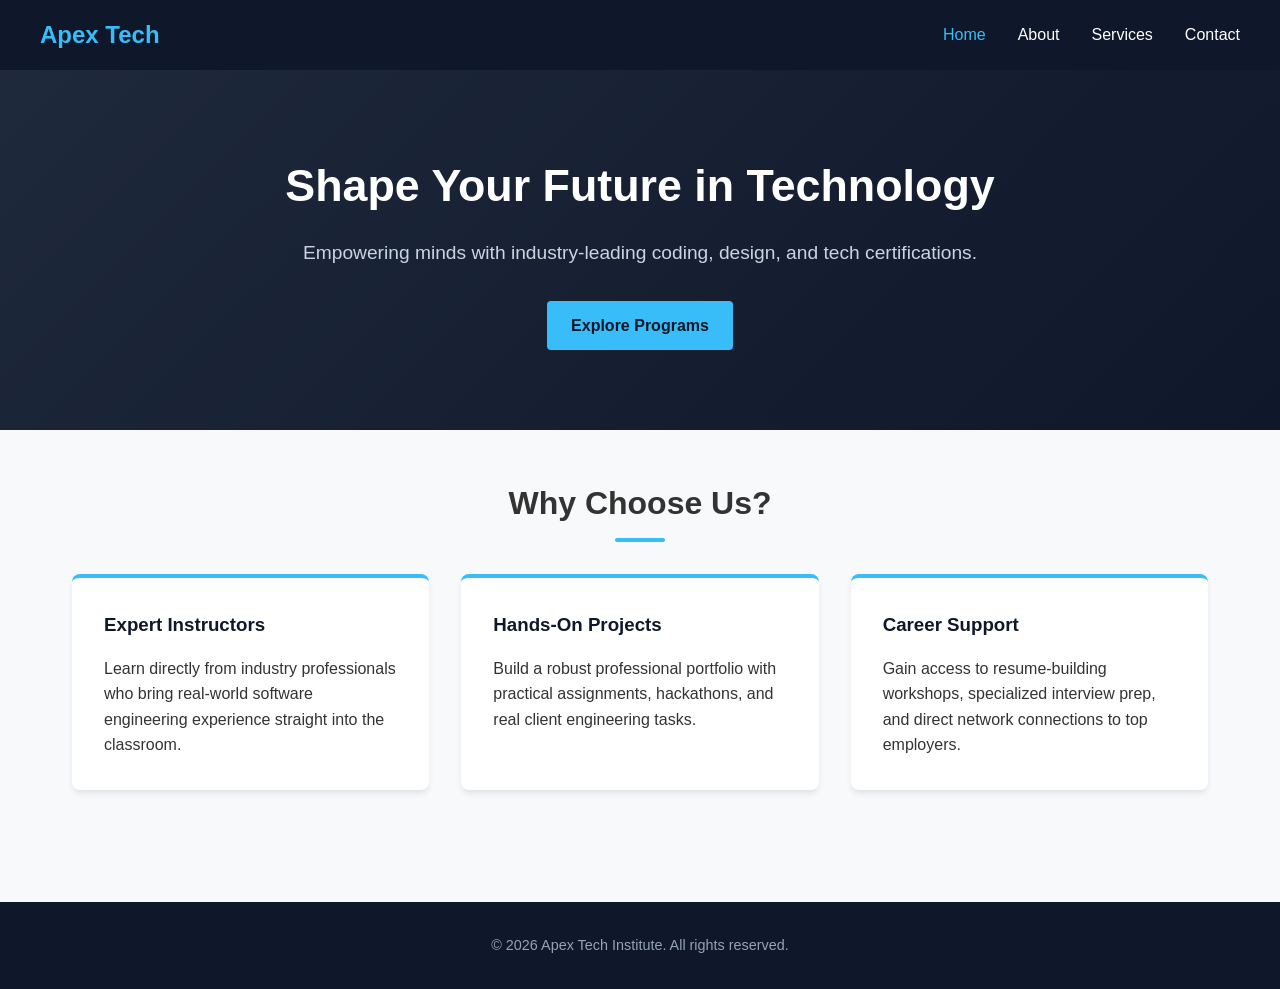
<file: index.html>
<!DOCTYPE html>
<html lang="en">
<head>
    <meta charset="UTF-8">
    <meta name="viewport" content="width=device-width, initial-scale=1.0">
    <title>Home | Apex Tech Institute</title>
    <link rel="stylesheet" href="style.css">
</head>
<body>

    <header>
        <div class="nav-container">
            <a href="index.html" class="logo">Apex Tech</a>
            <nav>
                <ul>
                    <li><a href="index.html" class="active">Home</a></li>
                    <li><a href="about.html">About</a></li>
                    <li><a href="services.html">Services</a></li>
                    <li><a href="contact.html">Contact</a></li>
                </ul>
            </nav>
        </div>
    </header>

    <main>
        <section class="hero">
            <h1>Shape Your Future in Technology</h1>
            <p>Empowering minds with industry-leading coding, design, and tech certifications.</p>
            <a href="services.html" class="btn">Explore Programs</a>
        </section>

        <section class="container">
            <h2 class="section-title">Why Choose Us?</h2>
            <div class="grid-3">
                <div class="card">
                    <h3>Expert Instructors</h3>
                    <p>Learn directly from industry professionals who bring real-world software engineering experience straight into the classroom.</p>
                </div>
                <div class="card">
                    <h3>Hands-On Projects</h3>
                    <p>Build a robust professional portfolio with practical assignments, hackathons, and real client engineering tasks.</p>
                </div>
                <div class="card">
                    <h3>Career Support</h3>
                    <p>Gain access to resume-building workshops, specialized interview prep, and direct network connections to top employers.</p>
                </div>
            </div>
        </section>
    </main>

    <footer>
        <p>&copy; 2026 Apex Tech Institute. All rights reserved.</p>
    </footer>

</body>
</html>
</file>
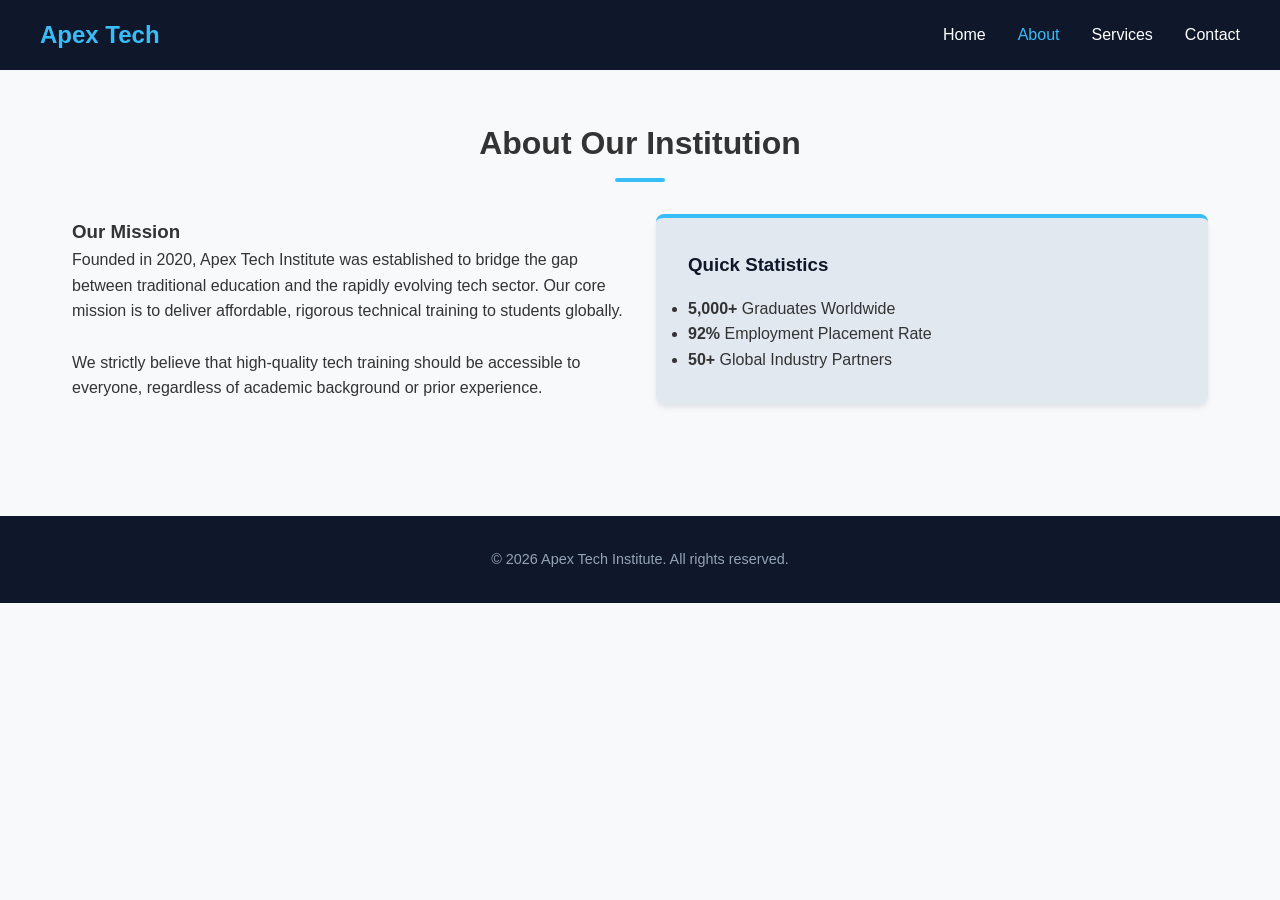
<file: about.html>
<!DOCTYPE html>
<html lang="en">
<head>
    <meta charset="UTF-8">
    <meta name="viewport" content="width=device-width, initial-scale=1.0">
    <title>About Us | Apex Tech Institute</title>
    <link rel="stylesheet" href="style.css">
</head>
<body>

    <header>
        <div class="nav-container">
            <a href="index.html" class="logo">Apex Tech</a>
            <nav>
                <ul>
                    <li><a href="index.html">Home</a></li>
                    <li><a href="about.html" class="active">About</a></li>
                    <li><a href="services.html">Services</a></li>
                    <li><a href="contact.html">Contact</a></li>
                </ul>
            </nav>
        </div>
    </header>

    <main class="container">
        <h2 class="section-title">About Our Institution</h2>
        
        <div class="grid-2">
            <div>
                <h3>Our Mission</h3>
                <p>Founded in 2020, Apex Tech Institute was established to bridge the gap between traditional education and the rapidly evolving tech sector. Our core mission is to deliver affordable, rigorous technical training to students globally.</p>
                <br>
                <p>We strictly believe that high-quality tech training should be accessible to everyone, regardless of academic background or prior experience.</p>
            </div>
            <div class="card" style="background-color: #e2e8f0;">
                <h3>Quick Statistics</h3>
                <ul>
                    <li><strong>5,000+</strong> Graduates Worldwide</li>
                    <li><strong>92%</strong> Employment Placement Rate</li>
                    <li><strong>50+</strong> Global Industry Partners</li>
                </ul>
            </div>
        </div>
    </main>

    <footer>
        <p>&copy; 2026 Apex Tech Institute. All rights reserved.</p>
    </footer>

</body>
</html>
</file>
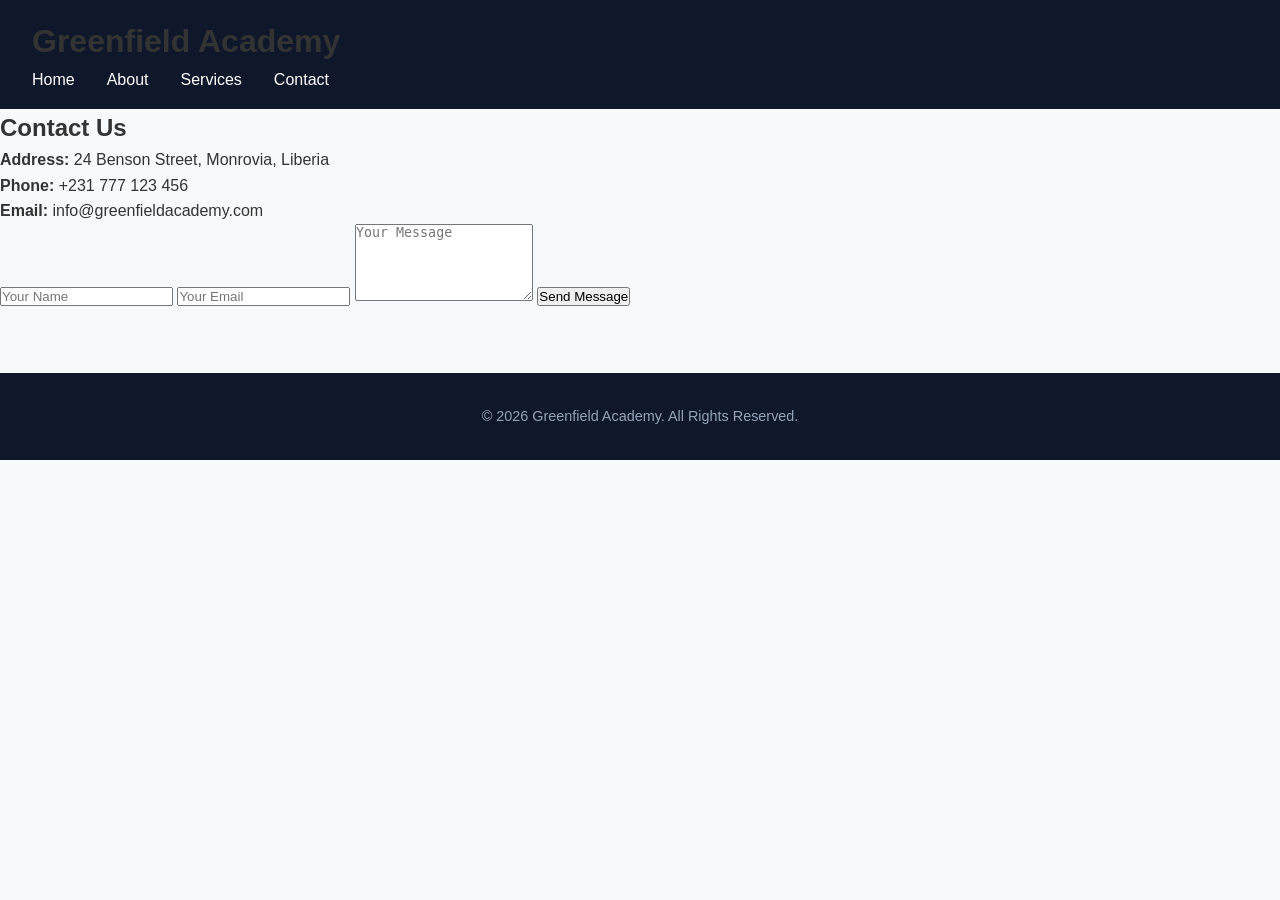
<file: contact.html>
<!DOCTYPE html>
<html lang="en">
<head>
    <meta charset="UTF-8">
    <meta name="viewport" content="width=device-width, initial-scale=1.0">
    <title>Greenfield Academy - Contact</title>
    <link rel="stylesheet" href="style.css">
</head>
<body>
    <header>
        <h1>Greenfield Academy</h1>
        <nav>
            <ul>
                <li><a href="index.html">Home</a></li>
                <li><a href="about.html">About</a></li>
                <li><a href="services.html">Services</a></li>
                <li><a href="contact.html">Contact</a></li>
            </ul>
        </nav>
    </header>

    <section class="content">
        <h2>Contact Us</h2>
        <p><strong>Address:</strong> 24 Benson Street, Monrovia, Liberia</p>
        <p><strong>Phone:</strong> +231 777 123 456</p>
        <p><strong>Email:</strong> info@greenfieldacademy.com</p>

        <form>
            <input type="text" placeholder="Your Name" required>
            <input type="email" placeholder="Your Email" required>
            <textarea placeholder="Your Message" rows="5"></textarea>
            <button type="submit">Send Message</button>
        </form>
    </section>

    <footer>
        <p>&copy; 2026 Greenfield Academy. All Rights Reserved.</p>
    </footer>
</body>
</html>
</file>
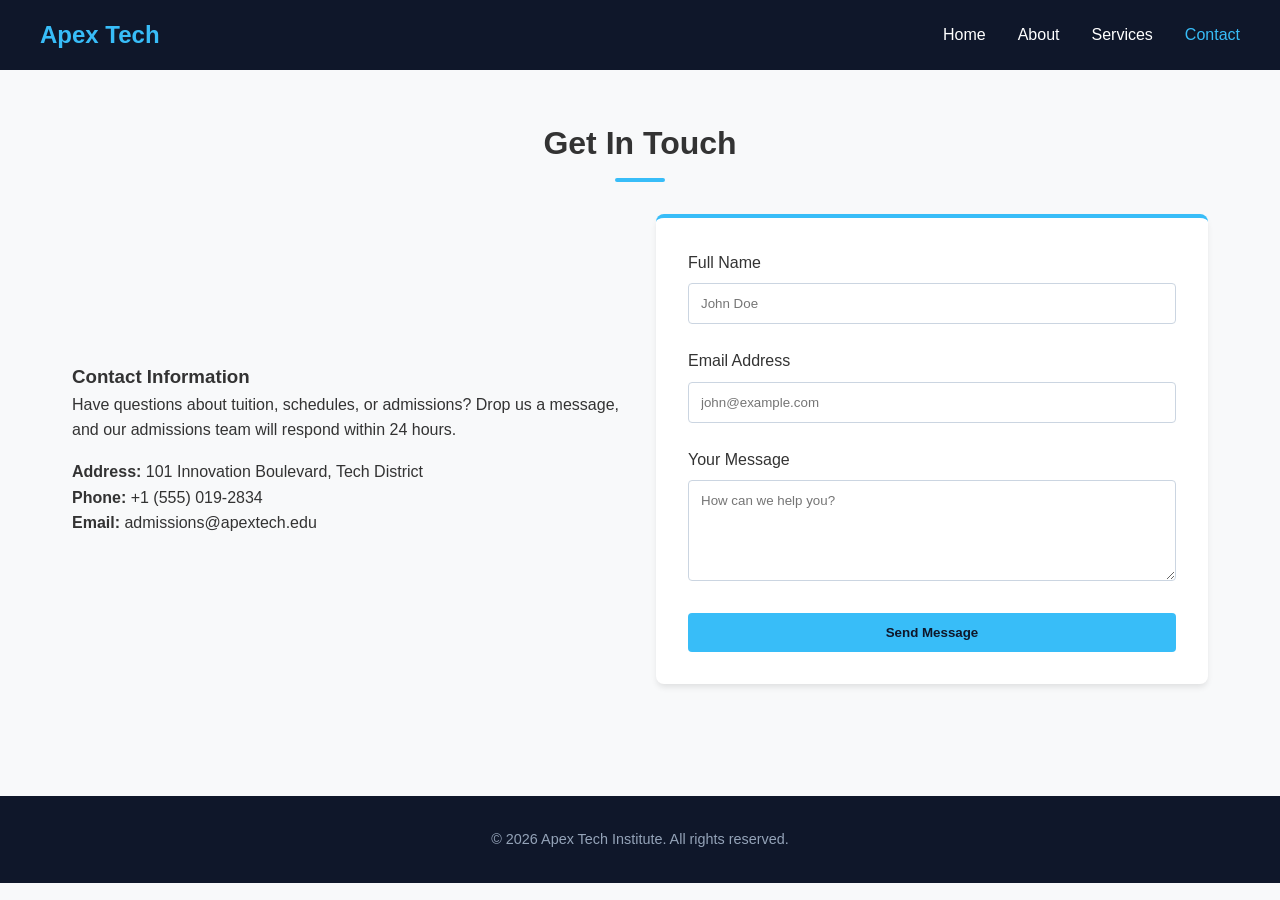
<file: services.html>
<!DOCTYPE html>
<html lang="en">
<head>
    <meta charset="UTF-8">
    <meta name="viewport" content="width=device-width, initial-scale=1.0">
    <title>Contact Us | Apex Tech Institute</title>
    <link rel="stylesheet" href="style.css">
</head>
<body>

    <header>
        <div class="nav-container">
            <a href="index.html" class="logo">Apex Tech</a>
            <nav>
                <ul>
                    <li><a href="index.html">Home</a></li>
                    <li><a href="about.html">About</a></li>
                    <li><a href="services.html">Services</a></li>
                    <li><a href="contact.html" class="active">Contact</a></li>
                </ul>
            </nav>
        </div>
    </header>

    <main class="container">
        <h2 class="section-title">Get In Touch</h2>
        
        <div class="grid-2">
            <div>
                <h3>Contact Information</h3>
                <p style="margin-bottom: 1rem;">Have questions about tuition, schedules, or admissions? Drop us a message, and our admissions team will respond within 24 hours.</p>
                <p><strong>Address:</strong> 101 Innovation Boulevard, Tech District</p>
                <p><strong>Phone:</strong> +1 (555) 019-2834</p>
                <p><strong>Email:</strong> admissions@apextech.edu</p>
            </div>
            
            <div class="card">
                <form action="#" method="POST" onsubmit="event.preventDefault(); alert('Message sent successfully!');">
                    <div class="form-group">
                        <label for="name">Full Name</label>
                        <input type="text" id="name" required placeholder="John Doe">
                    </div>
                    <div class="form-group">
                        <label for="email">Email Address</label>
                        <input type="email" id="email" required placeholder="john@example.com">
                    </div>
                    <div class="form-group">
                        <label for="message">Your Message</label>
                        <textarea id="message" rows="5" required placeholder="How can we help you?"></textarea>
                    </div>
                    <button type="submit" class="btn" style="border: none; width: 100%; cursor: pointer;">Send Message</button>
                </form>
            </div>
        </div>
    </main>

    <footer>
        <p>&copy; 2026 Apex Tech Institute. All rights reserved.</p>
    </footer>

</body>
</html>
</file>
<file: style.css>
/* --- Global Reset & Typography --- */
* {
    margin: 0;
    padding: 0;
    box-sizing: border-box;
}

body {
    font-family: 'Segoe UI', Tahoma, Geneva, Verdana, sans-serif;
    line-height: 1.6;
    color: #333333;
    background-color: #f8f9fa;
}

/* --- Header & Navigation --- */
header {
    background-color: #0f172a;
    padding: 1rem 2rem;
    position: sticky;
    top: 0;
    z-index: 1000;
}

.nav-container {
    display: flex;
    justify-content: space-between;
    align-items: center;
    max-width: 1200px;
    margin: 0 auto;
}

.logo {
    color: #38bdf8;
    font-size: 1.5rem;
    font-weight: bold;
    text-decoration: none;
}

nav ul {
    list-style: none;
    display: flex;
    gap: 2rem;
}

nav a {
    color: #ffffff;
    text-decoration: none;
    font-weight: 500;
    transition: color 0.3s ease;
}

nav a:hover, nav a.active {
    color: #38bdf8;
}

/* --- Layout Containers & Hero Section --- */
.container {
    max-width: 1200px;
    margin: 0 auto;
    padding: 3rem 2rem;
}

.hero {
    background: linear-gradient(135deg, #1e293b 0%, #0f172a 100%);
    color: #ffffff;
    text-align: center;
    padding: 5rem 2rem;
}

.hero h1 {
    font-size: 2.8rem;
    margin-bottom: 1rem;
}

.hero p {
    font-size: 1.2rem;
    color: #cbd5e1;
    margin-bottom: 2rem;
}

.btn {
    display: inline-block;
    background-color: #38bdf8;
    color: #0f172a;
    padding: 0.75rem 1.5rem;
    text-decoration: none;
    border-radius: 4px;
    font-weight: bold;
    transition: background-color 0.3s ease;
}

.btn:hover {
    background-color: #0ea5e9;
}

/* --- Section Layouts --- */
.section-title {
    text-align: center;
    font-size: 2rem;
    margin-bottom: 2rem;
    position: relative;
}

.section-title::after {
    content: '';
    display: block;
    width: 50px;
    height: 4px;
    background-color: #38bdf8;
    margin: 0.5rem auto 0;
    border-radius: 2px;
}

/* Flexbox / Grid Utilities */
.grid-2 {
    display: grid;
    grid-template-columns: repeat(auto-fit, minmax(300px, 1fr));
    gap: 2rem;
    align-items: center;
}

.grid-3 {
    display: grid;
    grid-template-columns: repeat(auto-fit, minmax(280px, 1fr));
    gap: 2rem;
}

/* Card Styling */
.card {
    background: #ffffff;
    padding: 2rem;
    border-radius: 8px;
    box-shadow: 0 4px 6px -1px rgba(0, 0, 0, 0.1);
    border-top: 4px solid #38bdf8;
}

.card h3 {
    margin-bottom: 1rem;
    color: #0f172a;
}

/* --- Forms (Contact Page) --- */
.form-group {
    margin-bottom: 1.5rem;
}

.form-group label {
    display: block;
    margin-bottom: 0.5rem;
    font-weight: 500;
}

.form-group input, .form-group textarea {
    width: 100%;
    padding: 0.75rem;
    border: 1px solid #cbd5e1;
    border-radius: 4px;
    font-family: inherit;
}

.form-group input:focus, .form-group textarea:focus {
    outline: none;
    border-color: #38bdf8;
}

/* --- Footer --- */
footer {
    background-color: #0f172a;
    color: #94a3b8;
    text-align: center;
    padding: 2rem;
    margin-top: 4rem;
    font-size: 0.9rem;
}
</file>
